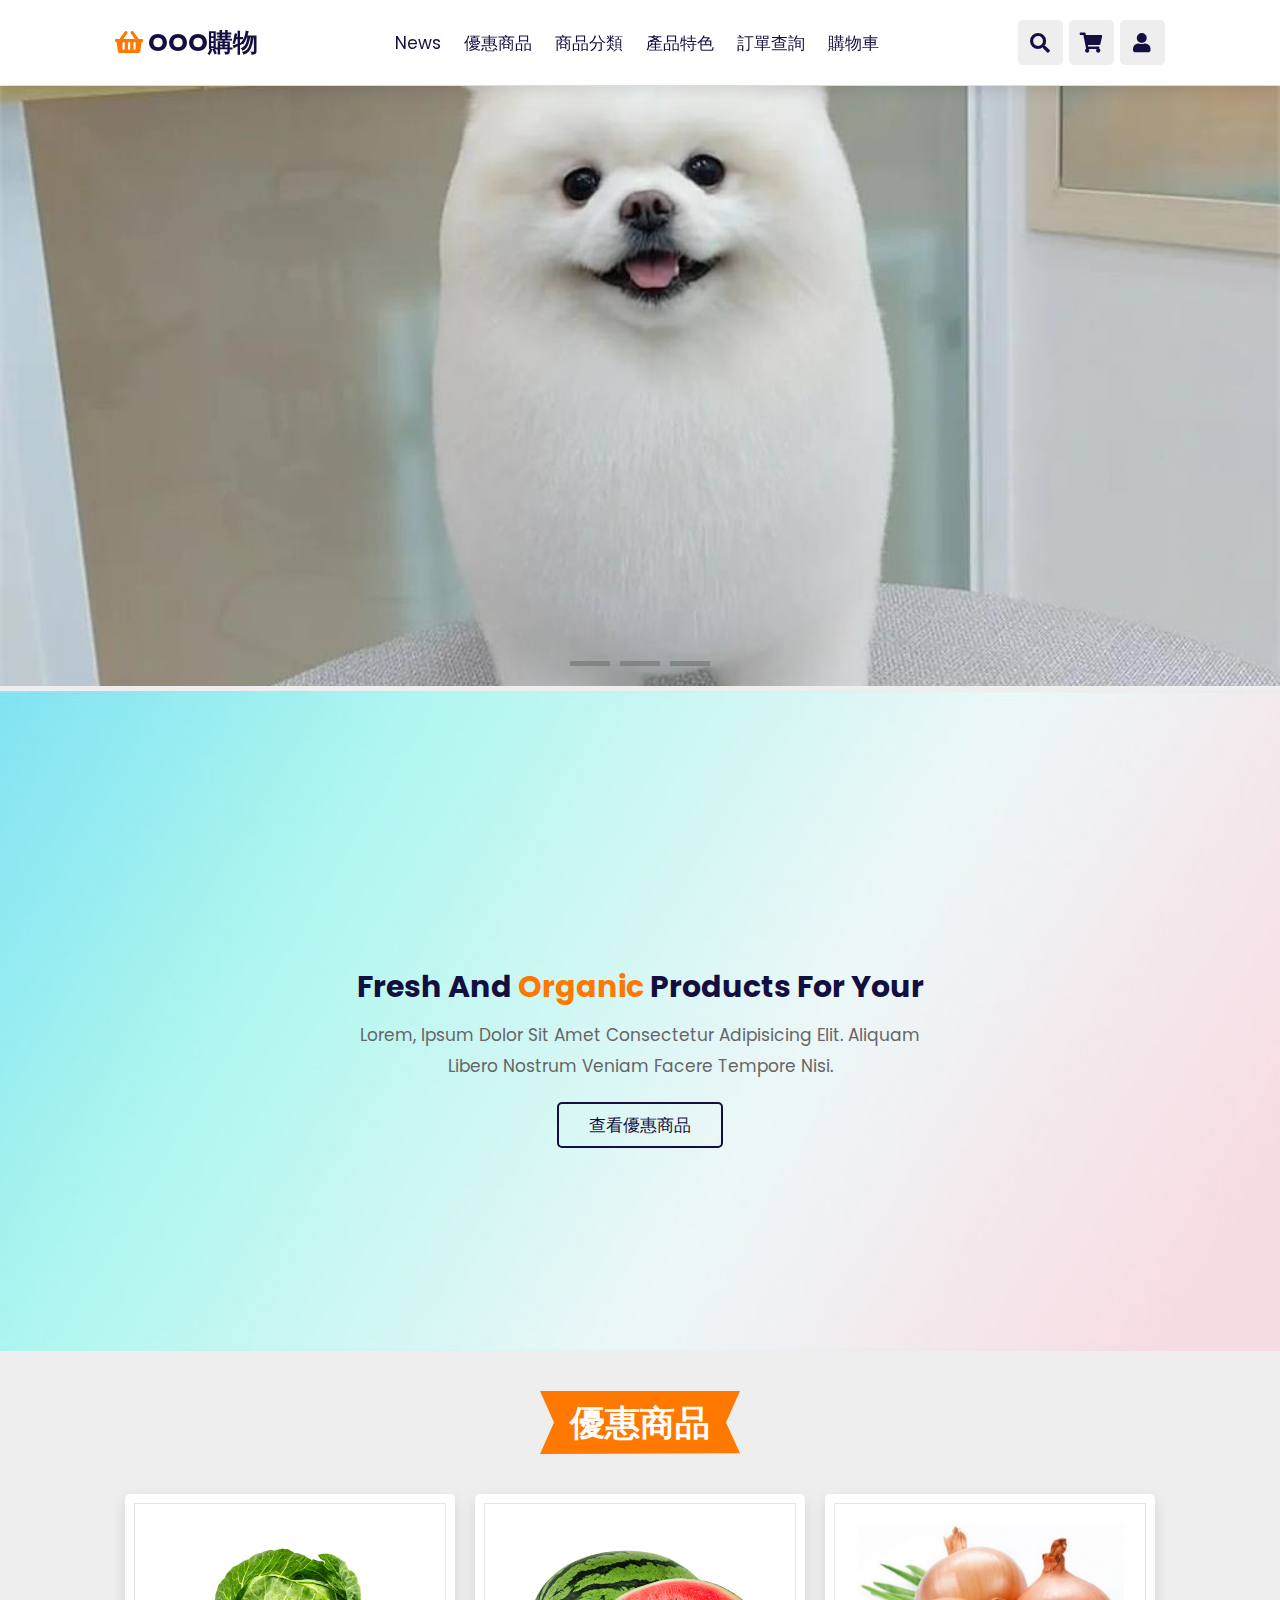
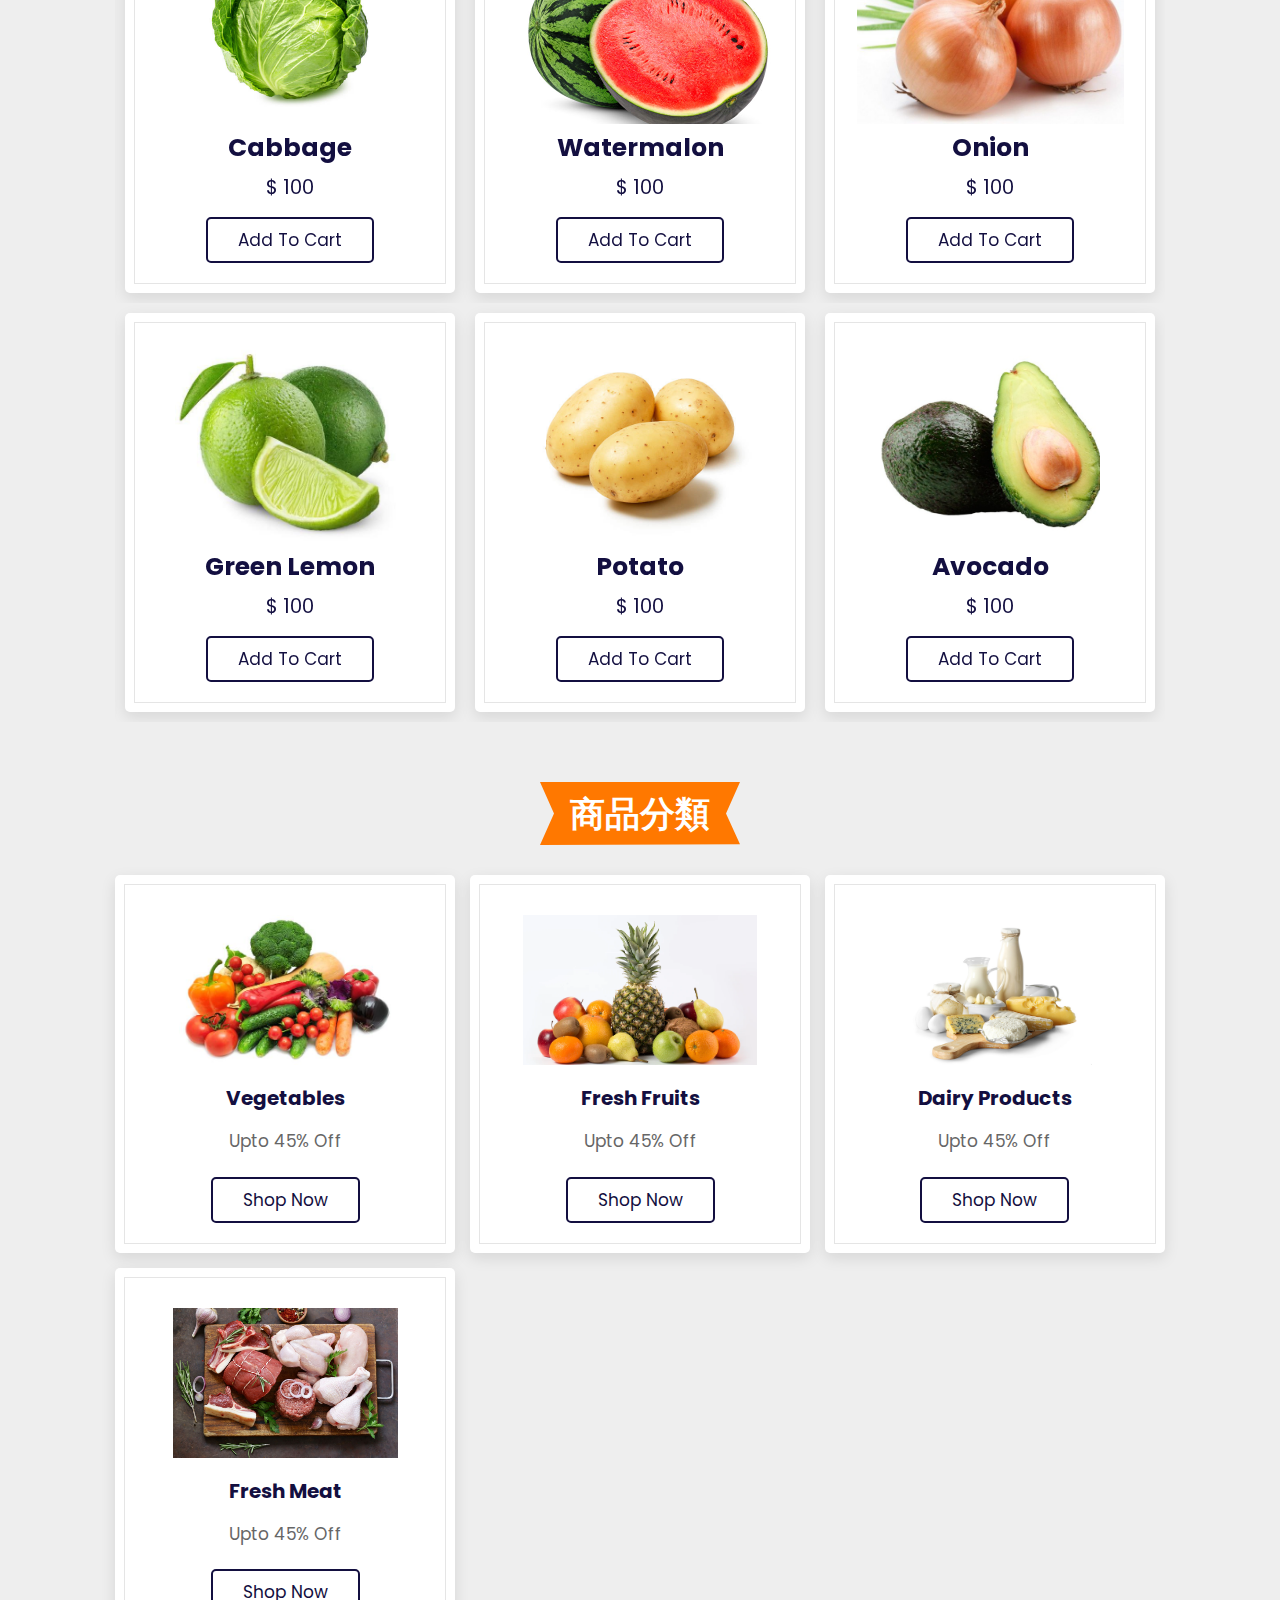
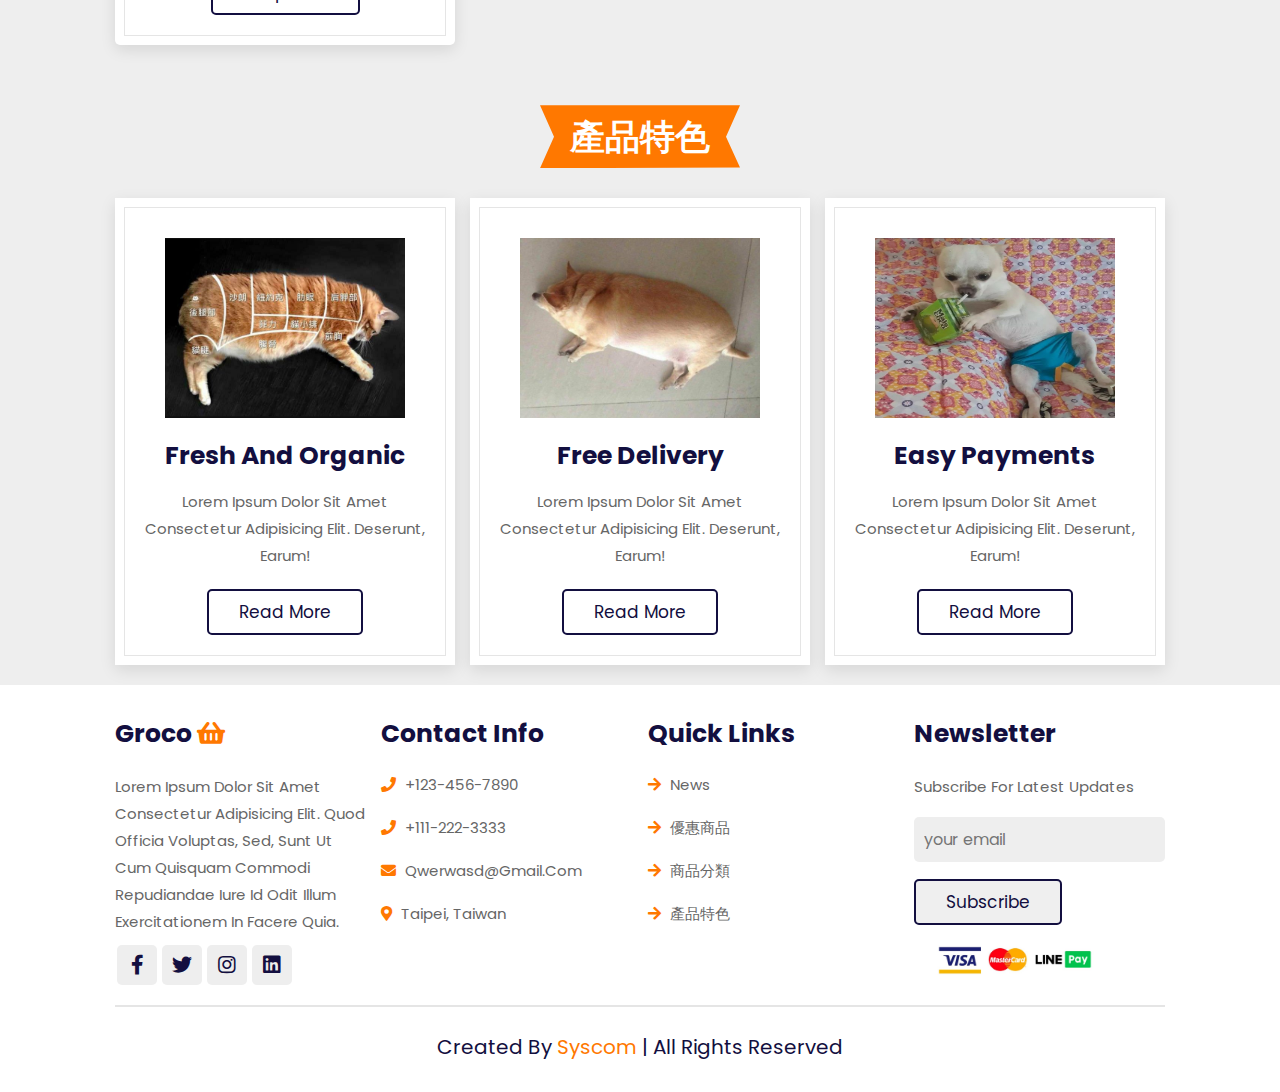
<file: index.html>
<!DOCTYPE html>
<html>
<head>
    <meta charset="UTF-8">
    <meta http-equiv="X-UA-Compatible" content="IE=edge">
    <meta name="viewport" content="width=device-width, initial-scale=1.0">
    <title>0.0</title>
     
    <!-- slide link -->
    <link rel="stylesheet" href="https://cdn.jsdelivr.net/npm/swiper@11/swiper-bundle.min.css" />
    <!-- font icon link -->
    <link rel="stylesheet" href="https://cdnjs.cloudflare.com/ajax/libs/font-awesome/5.15.4/css/all.min.css">
    <!-- css link -->
    <link rel="stylesheet" href="style.css">;

</head>

<body>

<!-- header section starts -->

<header class="header">

    <a href="index.html" class="logo"><i class="fas fa-shopping-basket"></i> OOO購物 </a>
    
    <nav class="navbar">
        <a href="index.html#home">News</a>
        <a href="index.html#products">優惠商品</a>
        <a href="index.html#categories">商品分類</a>
        <a href="index.html#features">產品特色</a>
        <a href="order-page.html">訂單查詢</a>
        <a href="shopping-cart-page.html">購物車</a>
    </nav>

    <div class="icons">
        <div class="fas fa-bars" id="menu-btn"></div>
        <div class="fas fa-search" id="search-btn"></div>
        <div class="fas fa-shopping-cart" id="cart-btn"></div>
        <div class="fas fa-user" id="login-btn"></div>
    </div>

    <form action="" class="search-form">
        <input type="search" id="search-box" placeholder="search here...">
        <label for="search-box" class="fas fa-search"></label>
    </form>

    <div class="shopping-cart">
        <div class="box">
            <i class="fas fa-trash"></i>
            <img src="image/product1.jpg" alt="">
            <div class="content">
                <h3>watermalon</h3>
                <span class="price">$4.99/-</span>
                <span class="quantity">qty : 1</span>
            </div>
        </div>
        <div class="box">
            <i class="fas fa-trash"></i>
            <img src="image/product2.jpg" alt="">
            <div class="content">
                <h3>onion</h3>
                <span class="price">$4.99/-</span>
                <span class="quantity">qty : 1</span>
            </div>
        </div>
        <div class="box">
            <i class="fas fa-trash"></i>
            <img src="image/product3.jpg" alt="">
            <div class="content">
                <h3>chicken</h3>
                <span class="price">$4.99/-</span>
                <span class="quantity">qty : 1</span>
            </div>
        </div>
        <div class="total"> total : $19.69/- </div>
        <a href="#" class="btn">checkout</a>
    </div>

    <form action="" class="login-form">
        <h3>login now</h3>
        <input type="email" placeholder="your email" class="box">
        <input type="password" placeholder="your password" class="box">
        <p>forget your passward <a href="#">click here</a></p>
        <p>don't have an account <a href="#">create now</a></p>
        <input type="submit" placeholder="login now" class="btn">
    </form>


</header>

<!-- header section ends -->

<!-- slider section starts -->

<div class="slider">
    <div class="carousel">
        <div class="container">
            <a target="_blank">
                <img src="image/博美1.jpg"/>
            </a>
            <a target="_blank">
                <img src="image/博美2.jpg"/>
            </a>
            <a target="_blank">
                <img src="image/博美3.jpg"/>
            </a>
        </div>
        <div class="bottom"></div>
    </div>
</div>

<!-- slider section ends -->

<!-- home section starts -->

 <section class="home" id="home">

    <div class="content">
        <h3>fresh and <span>organic</span> products for your</h3>
        <p>Lorem, ipsum dolor sit amet consectetur adipisicing elit. Aliquam Libero nostrum
        veniam facere tempore nisi.</p>
        <a href="#products" class="btn">查看優惠商品</a>
    </div>
 </section>

<!-- home section ends -->

<!-- products section starts -->

<section class="products" id="products">
    <h1 class="heading"> <span>優惠商品</span> </h1>

    <div class="swiper product-slider">

        <div class="swiper-wrapper">

            <div class="swiper-slide box">
                <img src="image/product1.jpg" alt="">
                <h3>watermalon</h3>
                <div class="price"> $ 100 </div>
                <a href="#" class="btn">add to cart</a>
            </div>

            <div class="swiper-slide box">
                <img src="image/product2.jpg" alt="">
                <h3>onion</h3>
                <div class="price"> $ 100 </div>
                <a href="#" class="btn">add to cart</a>
            </div>

            <div class="swiper-slide box">
                <img src="image/product3.jpg" alt="">
                <h3>chicken</h3>
                <div class="price"> $ 100 </div>
                <a href="#" class="btn">add to cart</a>
            </div>

            <div class="swiper-slide box">
                <img src="image/product4.jpg" alt="">
                <h3>cabbage</h3>
                <div class="price"> $ 100 </div>
                <a href="#" class="btn">add to cart</a>
            </div>
        
        </div>
    
    </div>

    <div class="swiper product-slider">

        <div class="swiper-wrapper">

            <div class="swiper-slide box">
                <img src="image/product5.jpg" alt="">
                <h3>potato</h3>
                <div class="price"> $ 100 </div>
                <a href="#" class="btn">add to cart</a>
            </div>

            <div class="swiper-slide box">
                <img src="image/product6.jpg" alt="">
                <h3>avocado</h3>
                <div class="price"> $ 100</div>
                <a href="#" class="btn">add to cart</a>
            </div>

            <div class="swiper-slide box">
                <img src="image/product7.jpg" alt="">
                <h3>carrot</h3>
                <div class="price"> $ 100 </div>
                <a href="#" class="btn">add to cart</a>
            </div>

            <div class="swiper-slide box">
                <img src="image/product8.jpg" alt="">
                <h3>green lemon</h3>
                <div class="price"> $ 100 </div>
                <a href="#" class="btn">add to cart</a>
            </div>
        
        </div>
    
    </div>

</section>

<!-- products section ends -->

<!-- categories section starts -->

<section class="categories" id="categories">

    <h1 class="heading"> <span>商品分類</span> </h1>

    <div class="box-container">

        <div class="box">
            <img src="image/categories1.jpg" alt="">
            <h3>vegetables</h3>
            <p>upto 45% off</p>
            <a href="product-page.html" class="btn">shop now</a>
        </div>

        <div class="box">
            <img src="image/categories2.jpg" alt="">
            <h3>fresh fruits</h3>
            <p>upto 45% off</p>
            <a href="#" class="btn">shop now</a>
        </div>

        <div class="box">
            <img src="image/categories3.jpg" alt="">
            <h3>dairy products</h3>
            <p>upto 45% off</p>
            <a href="#" class="btn">shop now</a>
        </div>

        <div class="box">
            <img src="image/categories4.jpg" alt="">
            <h3>fresh meat</h3>
            <p>upto 45% off</p>
            <a href="#" class="btn">shop now</a>
        </div>

    </div>

</section>

<!-- categories section ends -->

<!-- features section starts -->

<section class="features" id="features">

    <h1 class="heading"> <span>產品特色</span> </h1>

    <div class="box-container">

        <div class="box">
            <img src="image/feature1.jpg" alt="">
            <h3>fresh and organic</h3>
            <p>Lorem ipsum dolor sit amet consectetur adipisicing elit. Deserunt, earum!</p>
            <a href="#" class="btn">read more</a>
        </div>

        <div class="box">
            <img src="image/feature2.jpg" alt="">
            <h3>free delivery</h3>
            <p>Lorem ipsum dolor sit amet consectetur adipisicing elit. Deserunt, earum!</p>
            <a href="#" class="btn">read more</a>
        </div>

        <div class="box">
            <img src="image/feature3.jpg" alt="">
            <h3>easy payments</h3>
            <p>Lorem ipsum dolor sit amet consectetur adipisicing elit. Deserunt, earum!</p>
            <a href="#" class="btn">read more</a>
        </div>

    </div>

</section>

<!-- features section ends -->

<!-- footer section starts -->

<section class="footer">

    <div class="box-container">

        <div class="box">
            <h3> groco <i class="fas fa-shopping-basket"></i> </h3>
            <p>Lorem ipsum dolor sit amet consectetur adipisicing elit. Quod officia voluptas, sed, sunt ut cum quisquam commodi repudiandae iure id odit illum exercitationem in facere quia.</p>
            <div class="share">
                <a href="#" class="fab fa-facebook-f"></a>
                <a href="#" class="fab fa-twitter"></a>
                <a href="#" class="fab fa-instagram"></a>
                <a href="#" class="fab fa-linkedin"></a>
            </div>
        </div>

        <div class="box">
            <h3>contact info</h3>
            <a href="#" class="links"> <i class="fas fa-phone"></i> +123-456-7890 </a>
            <a href="#" class="links"> <i class="fas fa-phone"></i> +111-222-3333 </a>
            <a href="#" class="links"> <i class="fas fa-envelope"></i> qwerwasd@gmail.com </a>
            <a href="#" class="links"> <i class="fas fa-map-marker-alt"></i> taipei, taiwan </a>  
        </div>
        
        <div class="box">
            <h3>quick links</h3>
            <a href="index.html#home" class="links"> <i class="fas fa-arrow-right"></i> News</a>
            <a href="index.html#products" class="links"> <i class="fas fa-arrow-right"></i> 優惠商品 </a>
            <a href="index.html#categories" class="links"> <i class="fas fa-arrow-right"></i> 商品分類 </a>
            <a href="index.html#features" class="links"> <i class="fas fa-arrow-right"></i> 產品特色 </a>
        </div>

        <div class="box">
            <h3>newsletter</h3>
            <p>subscribe for latest updates</p>
            <input type="email" placeholder="your email" class="email">
            <input type="submit" value="subscribe" class="btn">
            <img src="image/payment.jpg" class="payment-img" alt="">
        </div>

    </div>

    <div class="credit"> created by <span> syscom </span> | all rights reserved </div>

</section>

<!-- footer section ends -->



<script src="https://cdn.jsdelivr.net/npm/swiper@11/swiper-bundle.min.js"></script>

<!-- js link -->
<script src="script.js"></script>

</body>
</html>

<script>
    let index = 0

    // 圖片數量
    let imageCount = document.querySelectorAll(
        ".carousel .container img"
    ).length

    const bottom = document.querySelector(".carousel .bottom")
    for (let i = 0; i < imageCount; i++) {
        const indicator = document.createElement("div")
        indicator.classList.add("indicator")
        indicator.onclick = () => setIndex(i)
    
        bottom.append(indicator)
    }

    function createAuto() {
        return setInterval(() => {
            index++
            refresh()
        }, 3000)
    }   
    // 自動滾動
    let autoTimer = createAuto()

    function refresh() {
        if (index < 0) {
            // 下標小於 0 時，設置最右的圖片
            index = imageCount - 1
        } else if (index >= imageCount) {
            // 下標超過上限時，設置最左的圖片
            index = 0
        }
    
        // 輪播框
        let carousel = document.querySelector(".carousel")
        let width = getComputedStyle(carousel).width
        width = Number(width.slice(0, -2))
    
        carousel.querySelector(".container").style.left =
            index * width * -1 + "px"
    }

    let refreshWrapper = (func) => {
        // refresh 裝飾器
        return function (...args) {
            let result = func(...args)
            refresh()
        
            // 重製自動滾動
            clearInterval(autoTimer)
            autoTimer = createAuto()
            return result
        }
    }

    refresh()
</script>
</file>
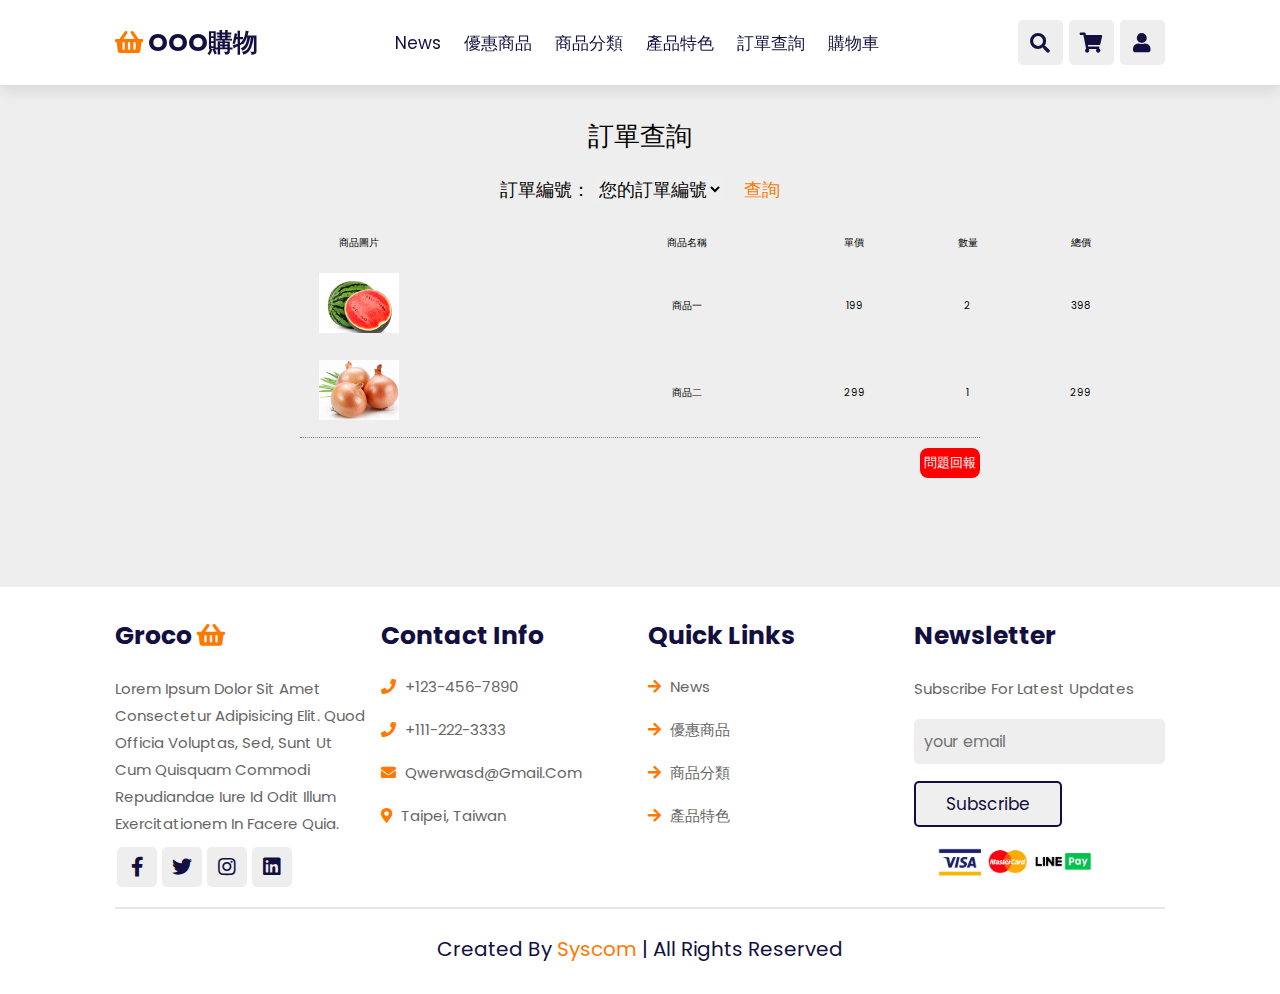
<file: order-page.html>
<!DOCTYPE html>
<html>
<head>
    <meta charset="UTF-8">
    <meta http-equiv="X-UA-Compatible" content="IE=edge">
    <meta name="viewport" content="width=device-width, initial-scale=1.0">
    <title>0.0</title>
     
    <!-- slide link -->
    <link rel="stylesheet" href="https://cdn.jsdelivr.net/npm/swiper@11/swiper-bundle.min.css" />
    <!-- font icon link -->
    <link rel="stylesheet" href="https://cdnjs.cloudflare.com/ajax/libs/font-awesome/5.15.4/css/all.min.css">
    <!-- css link -->
    <link rel="stylesheet" href="style.css">;

</head>

<body>

<!-- header section starts -->

<header class="header">

    <a href="index.html" class="logo"><i class="fas fa-shopping-basket"></i> OOO購物 </a>
    
    <nav class="navbar">
        <a href="index.html#home">News</a>
        <a href="index.html#products">優惠商品</a>
        <a href="index.html#categories">商品分類</a>
        <a href="index.html#features">產品特色</a>
        <a href="order-page.html">訂單查詢</a>
        <a href="shopping-cart-page.html">購物車</a>
    </nav>

    <div class="icons">
        <div class="fas fa-bars" id="menu-btn"></div>
        <div class="fas fa-search" id="search-btn"></div>
        <div class="fas fa-shopping-cart" id="cart-btn"></div>
        <div class="fas fa-user" id="login-btn"></div>
    </div>

    <form action="" class="search-form">
        <input type="search" id="search-box" placeholder="search here...">
        <label for="search-box" class="fas fa-search"></label>
    </form>

    <div class="shopping-cart">
        <div class="box">
            <i class="fas fa-trash"></i>
            <img src="image/product1.jpg" alt="">
            <div class="content">
                <h3>watermalon</h3>
                <span class="price">$4.99/-</span>
                <span class="quantity">qty : 1</span>
            </div>
        </div>
        <div class="box">
            <i class="fas fa-trash"></i>
            <img src="image/product2.jpg" alt="">
            <div class="content">
                <h3>onion</h3>
                <span class="price">$4.99/-</span>
                <span class="quantity">qty : 1</span>
            </div>
        </div>
        <div class="box">
            <i class="fas fa-trash"></i>
            <img src="image/product3.jpg" alt="">
            <div class="content">
                <h3>chicken</h3>
                <span class="price">$4.99/-</span>
                <span class="quantity">qty : 1</span>
            </div>
        </div>
        <div class="total"> total : $19.69/- </div>
        <a href="#" class="btn">checkout</a>
    </div>

    <form action="" class="login-form">
        <h3>login now</h3>
        <input type="email" placeholder="your email" class="box">
        <input type="password" placeholder="your password" class="box">
        <p>forget your passward <a href="#">click here</a></p>
        <p>don't have an account <a href="#">create now</a></p>
        <input type="submit" placeholder="login now" class="btn">
    </form>


</header>

<!-- header section ends -->

<!-- order section starts -->

<div class="cart">
    <div class="top">
        <p>訂單查詢</p>
    </div>
    <table>
        <span style="font-size:18px;"> 訂單編號：
        <select style="font-size:18px; margin-bottom: 20px;">
            <option>您的訂單編號</option>
            <option>2401060003</option>
            <option>2401060004</option>
            <option>2401060005</option>
            <option>2401060006</option>
        </select>
        <button style="font-size:18px; margin-left: 16px; color:#ff7800">查詢</button>
        </span>
        
        <tr> 
            <td>商品圖片</td>
            <td>商品名稱</td>   
            <td>單價</td>
            <td>數量</td>
            <td>總價</td>
        </tr>
        <tr>
            <td><img src="image/product1.jpg"></td>
            <td>商品一</td>   
            <td>199</td>
            <td>2</td>
            <td class="total">398</td>
        </tr>
        <tr>
            <td><img src="image/product2.jpg"></td>
            <td>商品二</td>   
            <td>299</td>
            <td>1</td>
            <td class="total">299</td>
        </tr>
    </table>
    <div class="foot">
        <button>問題回報</button>
    </div>
</div>

<!-- order section ends -->

<!-- footer section starts -->

<section class="footer">

    <div class="box-container">

        <div class="box">
            <h3> groco <i class="fas fa-shopping-basket"></i> </h3>
            <p>Lorem ipsum dolor sit amet consectetur adipisicing elit. Quod officia voluptas, sed, sunt ut cum quisquam commodi repudiandae iure id odit illum exercitationem in facere quia.</p>
            <div class="share">
                <a href="#" class="fab fa-facebook-f"></a>
                <a href="#" class="fab fa-twitter"></a>
                <a href="#" class="fab fa-instagram"></a>
                <a href="#" class="fab fa-linkedin"></a>
            </div>
        </div>

        <div class="box">
            <h3>contact info</h3>
            <a href="#" class="links"> <i class="fas fa-phone"></i> +123-456-7890 </a>
            <a href="#" class="links"> <i class="fas fa-phone"></i> +111-222-3333 </a>
            <a href="#" class="links"> <i class="fas fa-envelope"></i> qwerwasd@gmail.com </a>
            <a href="#" class="links"> <i class="fas fa-map-marker-alt"></i> taipei, taiwan </a>  
        </div>
        
        <div class="box">
            <h3>quick links</h3>
            <a href="index.html#home" class="links"> <i class="fas fa-arrow-right"></i> News</a>
            <a href="index.html#products" class="links"> <i class="fas fa-arrow-right"></i> 優惠商品 </a>
            <a href="index.html#categories" class="links"> <i class="fas fa-arrow-right"></i> 商品分類 </a>
            <a href="index.html#features" class="links"> <i class="fas fa-arrow-right"></i> 產品特色 </a>
        </div>

        <div class="box">
            <h3>newsletter</h3>
            <p>subscribe for latest updates</p>
            <input type="email" placeholder="your email" class="email">
            <input type="submit" value="subscribe" class="btn">
            <img src="image/payment.jpg" class="payment-img" alt="">
        </div>

    </div>

    <div class="credit"> created by <span> syscom </span> | all rights reserved </div>

</section>

<!-- footer section ends -->



<script src="https://cdn.jsdelivr.net/npm/swiper@11/swiper-bundle.min.js"></script>

<!-- js link -->
<script src="script.js"></script>

</body>
</html>
</file>
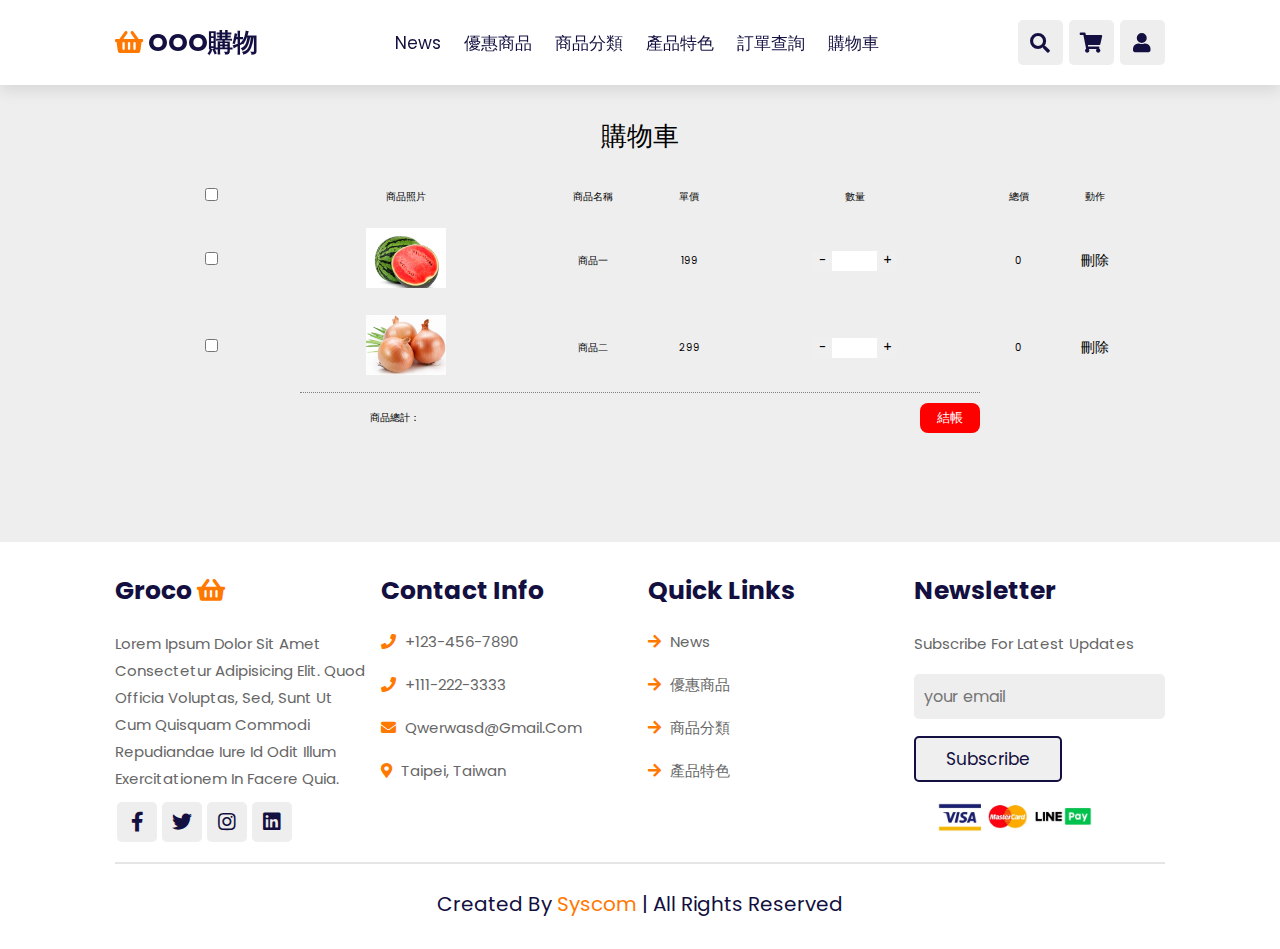
<file: shopping-cart-page.html>
<!DOCTYPE html>
<html>
<head>
    <meta charset="UTF-8">
    <meta http-equiv="X-UA-Compatible" content="IE=edge">
    <meta name="viewport" content="width=device-width, initial-scale=1.0">
    <title>0.0</title>
     
    <!-- slide link -->
    <link rel="stylesheet" href="https://cdn.jsdelivr.net/npm/swiper@11/swiper-bundle.min.css" />
    <!-- font icon link -->
    <link rel="stylesheet" href="https://cdnjs.cloudflare.com/ajax/libs/font-awesome/5.15.4/css/all.min.css">
    <!-- css link -->
    <link rel="stylesheet" href="style.css">;

</head>

<body>

<!-- header section starts -->

<header class="header">

    <a href="index.html" class="logo"><i class="fas fa-shopping-basket"></i> OOO購物 </a>
    
    <nav class="navbar">
        <a href="index.html#home">News</a>
        <a href="index.html#products">優惠商品</a>
        <a href="index.html#categories">商品分類</a>
        <a href="index.html#features">產品特色</a>
        <a href="order-page.html">訂單查詢</a>
        <a href="shopping-cart-page.html">購物車</a>
    </nav>

    <div class="icons">
        <div class="fas fa-bars" id="menu-btn"></div>
        <div class="fas fa-search" id="search-btn"></div>
        <div class="fas fa-shopping-cart" id="cart-btn"></div>
        <div class="fas fa-user" id="login-btn"></div>
    </div>

    <form action="" class="search-form">
        <input type="search" id="search-box" placeholder="search here...">
        <label for="search-box" class="fas fa-search"></label>
    </form>

    <div class="shopping-cart">
        <div class="box">
            <i class="fas fa-trash"></i>
            <img src="image/product1.jpg" alt="">
            <div class="content">
                <h3>watermalon</h3>
                <span class="price">$4.99/-</span>
                <span class="quantity">qty : 1</span>
            </div>
        </div>
        <div class="box">
            <i class="fas fa-trash"></i>
            <img src="image/product2.jpg" alt="">
            <div class="content">
                <h3>onion</h3>
                <span class="price">$4.99/-</span>
                <span class="quantity">qty : 1</span>
            </div>
        </div>
        <div class="box">
            <i class="fas fa-trash"></i>
            <img src="image/product3.jpg" alt="">
            <div class="content">
                <h3>chicken</h3>
                <span class="price">$4.99/-</span>
                <span class="quantity">qty : 1</span>
            </div>
        </div>
        <div class="total"> total : $19.69/- </div>
        <a href="#" class="btn">checkout</a>
    </div>

    <form action="" class="login-form">
        <h3>login now</h3>
        <input type="email" placeholder="your email" class="box">
        <input type="password" placeholder="your password" class="box">
        <p>forget your passward <a href="#">click here</a></p>
        <p>don't have an account <a href="#">create now</a></p>
        <input type="submit" placeholder="login now" class="btn">
    </form>


</header>

<!-- header section ends -->

<!-- cart section starts -->
<div class="cart">
    <div class="top">
        <p>購物車</p>
    </div>
    <table>
        <tr> 
            <td><input type="checkbox"id="all"></td>
            <td>商品照片</td>
            <td>商品名稱</td>   
            <td>單價</td>
            <td>數量</td>
            <td>總價</td>
            <td>動作</td>
        </tr>
        <tr>
            <td><input type="checkbox"id="check"></td>
            <td><img src="image/product1.jpg"></td>
            <td>商品一</td>   
            <td>199</td>
            <td><button class="cal">-</button><input type="text" readonly><button class="cal">+</button></td>
            <td class="total">0</td>
            <td><p class="del">刪除</p></td>
        </tr>
        <tr>
            <td><input type="checkbox"id="check"></td>
            <td><img src="image/product2.jpg"></td>
            <td>商品二</td>   
            <td>299</td>
            <td><button class="cal">-</button><input type="text" readonly><button class="cal">+</button></td>
            <td class="total">0</td>
            <td><p class="del">刪除</p></td>
        </tr>
        
    </table>
    <div class="foot">
        <span>商品總計：</span><span class="sumTotal"></span><button>結帳</button>
    </div>
</div>
<!-- cart section ends -->

<!-- footer section starts -->

<section class="footer">

    <div class="box-container">

        <div class="box">
            <h3> groco <i class="fas fa-shopping-basket"></i> </h3>
            <p>Lorem ipsum dolor sit amet consectetur adipisicing elit. Quod officia voluptas, sed, sunt ut cum quisquam commodi repudiandae iure id odit illum exercitationem in facere quia.</p>
            <div class="share">
                <a href="#" class="fab fa-facebook-f"></a>
                <a href="#" class="fab fa-twitter"></a>
                <a href="#" class="fab fa-instagram"></a>
                <a href="#" class="fab fa-linkedin"></a>
            </div>
        </div>

        <div class="box">
            <h3>contact info</h3>
            <a href="#" class="links"> <i class="fas fa-phone"></i> +123-456-7890 </a>
            <a href="#" class="links"> <i class="fas fa-phone"></i> +111-222-3333 </a>
            <a href="#" class="links"> <i class="fas fa-envelope"></i> qwerwasd@gmail.com </a>
            <a href="#" class="links"> <i class="fas fa-map-marker-alt"></i> taipei, taiwan </a>  
        </div>
        
        <div class="box">
            <h3>quick links</h3>
            <a href="index.html#home" class="links"> <i class="fas fa-arrow-right"></i> News</a>
            <a href="index.html#products" class="links"> <i class="fas fa-arrow-right"></i> 優惠商品 </a>
            <a href="index.html#categories" class="links"> <i class="fas fa-arrow-right"></i> 商品分類 </a>
            <a href="index.html#features" class="links"> <i class="fas fa-arrow-right"></i> 產品特色 </a>
        </div>

        <div class="box">
            <h3>newsletter</h3>
            <p>subscribe for latest updates</p>
            <input type="email" placeholder="your email" class="email">
            <input type="submit" value="subscribe" class="btn">
            <img src="image/payment.jpg" class="payment-img" alt="">
        </div>

    </div>

    <div class="credit"> created by <span> syscom </span> | all rights reserved </div>

</section>

<!-- footer section ends -->



<script src="https://cdn.jsdelivr.net/npm/swiper@11/swiper-bundle.min.js"></script>

<!-- js link -->
<script src="script.js"></script>

</body>
</html>

<script>
    //刪除
    let _del=document.querySelectorAll('.del');
    [..._del].forEach(_del=>{
        _del.onclick=function(){
            _del.parentNode.parentNode.remove()
            sumTotal()
        }
    });
    //單價
    let _cals=document.querySelectorAll('.cal')
    _cals.forEach(_cal=>{
        _cal.onclick=function(){
            let opera=_cal.innerHTML
            let _input=this.parentNode.childNodes[1]
            if(_input.value<=1&&opera=='-'){
                return
            }
            let num=eval(_input.value*1+opera+1)
            _input.value=num
            let price=this.parentNode.previousElementSibling.innerHTML*1
            let total=price*num
            this.parentNode.nextElementSibling.innerHTML=total
            sumTotal()
        }
    })
    //多選
    let _all=document.querySelector('#all')
    let _check=document.querySelectorAll('#check')
    _all.onclick=function(){
        _check.forEach(_check=>{
            _check.checked=_all.checked
    })
    sumTotal()
    }
    //反選
    _check.forEach(radio=>{
        radio.onclick=function(){
            let _checkedboxes=document.querySelectorAll('input:checked:not(#all)')
            if(_check.length==_checkedboxes.length){
                _all.checked=true
            }else{
                _all.checked=false
            }
            sumTotal()
        } 
    })
    
    //總計
    let _sumTotal=document.querySelector('.sumTotal')
    function sumTotal() {
        let _checkedboxes=document.querySelectorAll('input:checked:not(#all)')
        let sumTotal=0
        _checkedboxes.forEach(_checkedbox=>{
            sumTotal+=_checkedbox.parentNode.parentNode.children[5].innerText * 1
        })
        _sumTotal.innerHTML=sumTotal
    }
</script>
</file>
<file: style.css>
@import url('https://fonts.googleapis.com/css2?family=Poppins:wght@100;300;400;500;600&display=swap');

:root{
    --orange:#ff7800;
    --black:#130f40;
    --light-color:#666;
    --box-shadow:0 .5rem 1.5rem rgba(0,0,0,.1);
    --border:.2rem solid rgba(0,0,0,.1);
    --outline:.1rem solid rgba(0,0,0,.1);
    --outline-hover:.2rem solid var(--black);
}

*{
    font-family: 'Poppins', sans-serif;
    margin: 0; padding: 0;
    box-sizing: border-box;
    outline: none; border: none;
    text-decoration: none;
    text-transform: capitalize;
    transition: all .2s linear;
}

html{
    font-size: 62.5%;
    overflow-x: hidden;
    scroll-behavior: smooth;
    scroll-padding-top: 7rem;
}

body{
    background: #eee;
}

section{
    padding: 2rem 9%;
}

.heading{
    text-align: center;
    padding: 2rem 0;
    padding-bottom: 3rem;
    font-size: 3.5rem;
    color: var(--black);
}

.heading span{
    background: var(--orange);
    color: #fff;
    display: inline-block;
    padding: .5rem 3rem;
    clip-path: polygon(100% 0, 93% 50%, 100% 99%, 0% 100%, 7% 50%, 0% 0%);
}

.btn{
    margin-top: 1rem;
    display: inline-block;
    padding: .8rem 3rem;
    font-size: 1.7rem;
    border-radius: .5rem;
    border: .2rem solid var(--black);
    color: var(--black);
    cursor: pointer;
}

.btn:hover{
    background: var(--orange);
    color: #fff;
}

.header{
    position: fixed;
    top: 0; left: 0; right: 0;
    z-index: 1000;
    display: flex;
    align-items: center;
    justify-content: space-between;
    padding: 2rem 9%;
    background: #fff;  
    box-shadow: var(--box-shadow);
}

.header .logo{
    font-size: 2.5rem;
    font-weight: bolder;
    color: var(--black);
}

.header .logo i{
    color: var(--orange);
}

.header .navbar a{
    font-size: 1.7rem;
    margin: 0 1rem;
    color: var(--black);
}

.header .navbar a:hover{
    color: var(--orange);
}

.header .icons div{
    height: 4.5rem;
    width: 4.5rem;
    line-height: 4.5rem;
    border-radius: .5rem;
    background: #eee;
    color: var(--black);
    font-size: 2rem;
    margin-left: .3rem;
    cursor: pointer;
    text-align: center;
}

.header .icons div:hover{
    background: var(--orange);
    color: #fff; 
}

#menu-btn{
    display: none;
}

.header .search-form{
    position: absolute;
    top: 110%; right: -110%;
    width: 50rem;
    height: 5rem;
    background: #fff;
    border-radius: .5rem;
    overflow: hidden;
    display: flex;
    align-items: center;
    box-shadow: var(--box-shadow);
}

.header .search-form.active{
    right: 2rem;
    transition: .4s linear;
}

.header .search-form input{
    height: 100%;
    width: 100%;
    background: none;
    text-transform: none;
    font-size: 1.6rem;  
    color: var(--black);
    padding: 0 1.5rem;
}

.header .search-form label{
    font-size: 2.2rem;
    padding-right: 1.5rem;
    color: var(--black);
    cursor: pointer;
}

.header .search-form label:hover{
    color: var(--orange);
}

.header .shopping-cart{
    position: absolute;
    top: 110%; right: -110%;
    padding: 1rem;
    border-radius: .5rem;
    box-shadow: var(--box-shadow);
    width: 35rem;
    background: #fff;
}

.header .shopping-cart.active{
    right: 2rem;
    transition: .4s linear;
}

.header .shopping-cart .box{
    display: flex;
    align-items: center;
    gap: 1rem;
    position: relative;
    margin: 1rem 0;
}

.header .shopping-cart .box img{
    height: 10rem;
}

.header .shopping-cart .box .fa-trash{
    font-size: 2rem;
    position: absolute;
    top: 50%; right: 2rem;
    cursor: pointer;
    color: var(--light-color);
    transform: translateY(-50%);
}

.header .shopping-cart .box .fa-trash:hover{
    color: var(--orange);
}

.header .shopping-cart .box .content h3{
    color: var(--black);
    font-size: 1.7rem;
    padding-bottom: 1rem;
}

.header .shopping-cart .box .content span{
    color: var(--light-color);
    font-size: 1.6rem;
}

.header .shopping-cart .box .content .quantity{
    padding-left: 1rem;
}

.header .shopping-cart .total{
    font-size: 2.5rem;
    padding: 1rem 0;
    text-align: center;
    color: var(--black);
}

.header .shopping-cart .btn{
    display: block;
    text-align: center;
    margin: 1rem;
}

.header .login-form{
    position: absolute;
    top: 110%; right: -110%;
    width: 35rem;
    box-shadow: var(--box-shadow);
    padding: 2rem;
    border-radius: .5rem;
    background: #fff;
    text-align: center; 
}

.header .login-form.active{
    right: 2rem;
    transition: .4s linear;
}

.header .login-form h3{
    font-size: 2.5rem;
    text-transform: uppercase;
    color: var(--black);
}

.header .login-form .box{
    width: 100%;
    margin: .7rem 0;
    background: #eee;
    border-radius: .5rem;
    padding: 1rem;
    font-size: 1.6rem;
    color: var(--black);
    text-transform: none;
}

.header .login-form p{
    font-size: 1.4rem;
    padding: .5rem 0;
    color: var(--light-color);
}

.header .login-form p a{
    color: var(--orange);
    text-decoration: underline;
}

.slider {
    width: 100%;
    height: 600px;
    margin-top: 70px;
    margin-bottom: 5px;
    background-color: var(--box-shadow);
}

.carousel {
    width: 100%;
    height: 600px;
    /* border-radius: 16px; */
    overflow: hidden;
    position: relative;
}

.carousel .container {
    width: 100%;
    height: 100%;
    position: relative;
    left: 0;
    display: flex;

    /* 過度動畫 1s */
    transition: all 1s;
}

.carousel .container a {
    width: 100%;
    height: 100%;
    flex-shrink: 0;
}

.carousel .container a img {
    width: 100%;
    height: 100%;
    object-fit: cover;
}

.carousel .shift .left {
    left: 20px;
}
.carousel .shift .right {
    right: 20px;
}

.carousel .bottom {
    position: absolute;
    bottom: 20px;

    /* 絕對位置、垂直置中 */
    left: 0;
    right: 0;
    margin: 0 auto;
    width: max-content;
    display: flex;
    gap: 10px;
}

.carousel .bottom .indicator {
    height: 5px;
    width: 40px;
    background-color: var(--light-color);
    opacity: 0.5;
    cursor: pointer;
}

.carousel:hover .bottom .indicator {
    opacity: 1;
}
.carousel:hover .shift .btn {
    opacity: 1;
}

.home{
    display: flex;
    align-items: center;
    justify-content: center;
    background: url(image/background.jpg) no-repeat;
    background-position: center;
    background-size: cover;
    padding-top: 17rem;
    padding-bottom: 10rem;
    height: 660px;
}

.home .content{
    text-align: center;
    width: 60rem;
}

.home .content h3{
    color: var(--black);
    font-size: 3rem;
}

.home .content h3 span{
    color: var(--orange);
}

.home .content p{
    color: var(--light-color);
    font-size: 1.7rem;
    padding: 1rem 0; 
    line-height: 1.8;
}

.features .box-container{
    display: grid;
    grid-template-columns: repeat(auto-fit, minmax(30rem, 1fr));
    gap: 1.5rem;
}

.features .box-container .box{
    padding: 3rem 2rem;
    background: #fff;
    outline: var(--outline);
    outline-offset: -1rem;
    text-align: center;
    box-shadow: var(--box-shadow);
}

.features .box-container .box:hover{
    outline: var(--outline-hover);
    outline-offset: 0rem;
}

.features .box-container .box img{
    margin: 1rem 0;
    height: 18rem;
    width: 24rem;
}

.features .box-container .box h3{
    font-size: 2.5rem;
    line-height: 1.8;
    color: var(--black);
}

.features .box-container .box p{
    font-size: 1.5rem;
    line-height: 1.8; 
    color: var(--light-color);
    padding: 1rem 0;
}

.products .product-slider{
    padding: 1rem;
}

.products .product-slider:first-child{
    margin-bottom: 2rem;
}

.products .product-slider .box{
    background: #fff;
    border-radius: .5rem;
    text-align: center;
    padding: 3rem 2rem;
    outline-offset: -1rem;
    outline: var(--outline);
    box-shadow: var(--box-shadow);
    transition: .2s linear;
}

.products .product-slider .box:hover{
    outline-offset: 0rem;
    outline: var(--outline-hover);
}

.products .product-slider .box img{
    height: 20rem;
}

.products .product-slider .box h3{
    font-size: 2.5rem;
    color: var(--black);
}

.products .product-slider .box .price{
    font-size: 2rem;
    color: var(--black);
    padding: .5rem 0;
}

.categories .box-container{
    display: grid;
    grid-template-columns: repeat(auto-fit, minmax(26rem, 1fr));
    gap: 1.5rem;
}

.categories .box-container .box{
    padding: 3rem 2rem;
    border-radius: .5rem;
    background: #fff;
    box-shadow: var(--box-shadow);
    outline: var(--outline);
    outline-offset: -1rem;
    text-align: center;
}

.categories .box-container .box:hover{
    outline: var(--outline-hover);
    outline-offset: 0rem;
}

.categories .box-container .box img{
    margin: 1rem 0;
    height: 15rem;
}

.categories .box-container .box h3{
    font-size: 2rem;
    color: var(--black);
    line-height: 1.8;
}

.categories .box-container .box p{
    font-size: 1.7rem;
    color: var(--light-color);
    line-height: 1.8;
    padding: 1rem 0;
}

.footer{
    background: #fff;
}

.footer .box-container{
    display: grid;
    grid-template-columns: repeat(auto-fit, minmax(25rem, 1fr));
    gap: 1.5rem;
}

.footer .box-container .box h3{
    font-size: 2.5rem;     
    color: var(--black);
    padding: 1rem 0;
}

.footer .box-container .box h3 i{
    color: var(--orange);
}

.footer .box-container .box .links{
    display: block;
    font-size: 1.5rem;
    color: var(--light-color);
    padding: 1rem 0;
}

.footer .box-container .box .links i{
    color: var(--orange);
    padding-right: .5rem;
}

.footer .box-container .box .links:hover i{
    padding-right: 2rem;
}

.footer .box-container .box p{
    line-height: 1.8;
    font-size: 1.5rem;
    color: var(--light-color);
    padding: 1rem 0;
}

.footer .box-container .box .share a{
    height: 4rem;
    width: 4rem;
    line-height: 4rem;
    border-radius: .5rem;
    font-size: 2rem;
    color: var(--black);
    margin-left: .2rem;
    background: #eee;
    text-align: center;
}

.footer .box-container .box .share a:hover{
    background: var(--orange);
    color: #fff;
}

.footer .box-container .box .email{
    width: 100%;
    margin: .7rem 0;
    padding: 1rem;
    border-radius: .5rem;
    background: #eee;
    font-size: 1.6rem;
    color: var(--black);
    text-transform: none;
}

.footer .box-container .box .payment-img{
    margin-top: 2rem;
    margin-left: 2rem;
    height: 3rem;
}

.footer .credit{
    text-align: center;
    margin-top: 2rem;
    padding: 1rem;
    padding-top: 2.5rem;
    font-size: 2rem;
    color: var(--black);
    border-top: var(--border);
}

.footer .credit span{
    color: var(--orange);
}





/* media queries */

@media (max-width:991px){

    html{
        font-size: 55%;
    }

    .header{
        padding: 2rem;
    }

    section{
        padding: 2rem;
    }

}

@media (max-width:768px){

    #menu-btn{
        display: inline-block;
    }

    .header .search-form{
        width: 90%;
    }

    .header .navbar{
        position: absolute;
        top: 110%; right: -110%;
        width: 30rem;
        box-shadow: var(--box-shadow);
        border-radius: .5rem;
        background: #fff;
    }

    .header .navbar.active{
        right: 2rem;
        transition: .4s linear;
    }

    .header .navbar a{
        font-size: 2rem;
        margin: 2rem 2.5rem;
        display: block;
    }

}

@media (max-width:600px){

    .simple-pagination li a{
        font-size: 18px;
        padding: 3px 3px 3px 3px;
    }
    .simple-pagination .current{
        font-size: 18px;
        padding: 3px 3px 3px 3px;
    }

}

@media (max-width:450px){

    html{
        font-size: 50%;
    }
    
    .heading{
        font-size: 2.5rem;
    }

    .footer{
        text-align: center;
    }

}


.cart{
    display: flex;
    align-items: center;
    justify-content: center;
    padding-top: 5rem;
    padding-bottom: 10rem;
    flex-direction: column; 


    /* width: 100%;
    height: 100%;
    margin-top: 100px; */
    /* margin-left: 500px; */
    /* border: 1px solid rgb(0, 0, 0); */
}
.top{
    width: 200px;
    display: flex;
    box-sizing: content-box;
    justify-content:center;
    margin-top: 30px;
    padding: 20px 20px;
    /* align-items: center; */
    font-size: 0.7cm;
}
table{
    width: 1000px;
    text-align: center;
    margin: 0 auto;  
}
table tr td{
    padding: 10px 0;
}
table tr td img{
    height: 6rem;
    width: 8rem;
}
table tr td input{
    width: 45px;
    text-align: center;
    outline: none;
}
table tr td button{
    width: 20px;
    height: 20px;
}
table tr td p{
    font-size: 14px;
}
.foot{
    width: 680px;
    height: 50px;
    margin: 0 auto;
    display: flex;
    justify-content: flex-end;
    align-items: center;
    border-top: 1px dotted gray;
}
.foot span:nth-of-type(2){
    margin-right: 500px;
    font-size: 18px;
    color: red;
}
.foot button{
    width: 60px;
    height: 30px;
    border: none;
    background-color: red;
    color: white;
    border-radius: 8px;
}

.list-item{
    background-color: white;
    border: 1px solid gray;
    padding: 10px;
    margin: 10px;
    width: 80%;
    display: block;
    margin-left: auto;
    margin-right: auto;
    font-size: 30px;
}

/* 頁面按鈕 */

.simple-pagination ul{
    width: 100%;
    list-style: none;
    text-align: center;
    margin-bottom: 50px;
    margin-top: 50px;

    /* 頁碼固定在下方 */
    /* position: fixed; */
    /* bottom: 0px;
    left: 50%;
    transform: translate(-50%); */

}

.simple-pagination li{
    display: inline-block;
    margin-right: 10px;
}

.simple-pagination li a{
    font-size: 30px;
    color: var(--black);
    padding: 10px 20px 10px 20px;
    text-decoration: none;
    border: 1px solid var(--orange);
    background-color: white;
    box-shadow: 5px 5px 3px var(--black);
}

.simple-pagination .current{
    font-size: 30px;
    color: var(--black);
    padding: 10px 20px 10px 20px;
    text-decoration: none;
    background-color: var(--orange);
    border: 1px solid var(--black);
    box-shadow: 5px 5px 3px var(--black);
}

.one-product{
    display: flex;
    flex-direction: row;
    
}

.one-product img{
    width: 160px;
    height: 120px;
    margin-right: 50px;
}
.one-product h3{
    margin-top: 30px;
    width: 600px;
}

.one-product .price{
    margin-top: 30px;
    margin-left: 60px;
    width: 180px;
}

.one-product .btn{
    margin-top: 24px;
    display: inline-block;
    padding: 2rem 2rem;
    font-size: 1.7rem;
    border-radius: .5rem;
    margin-bottom: 3rem;    
}
</file>
